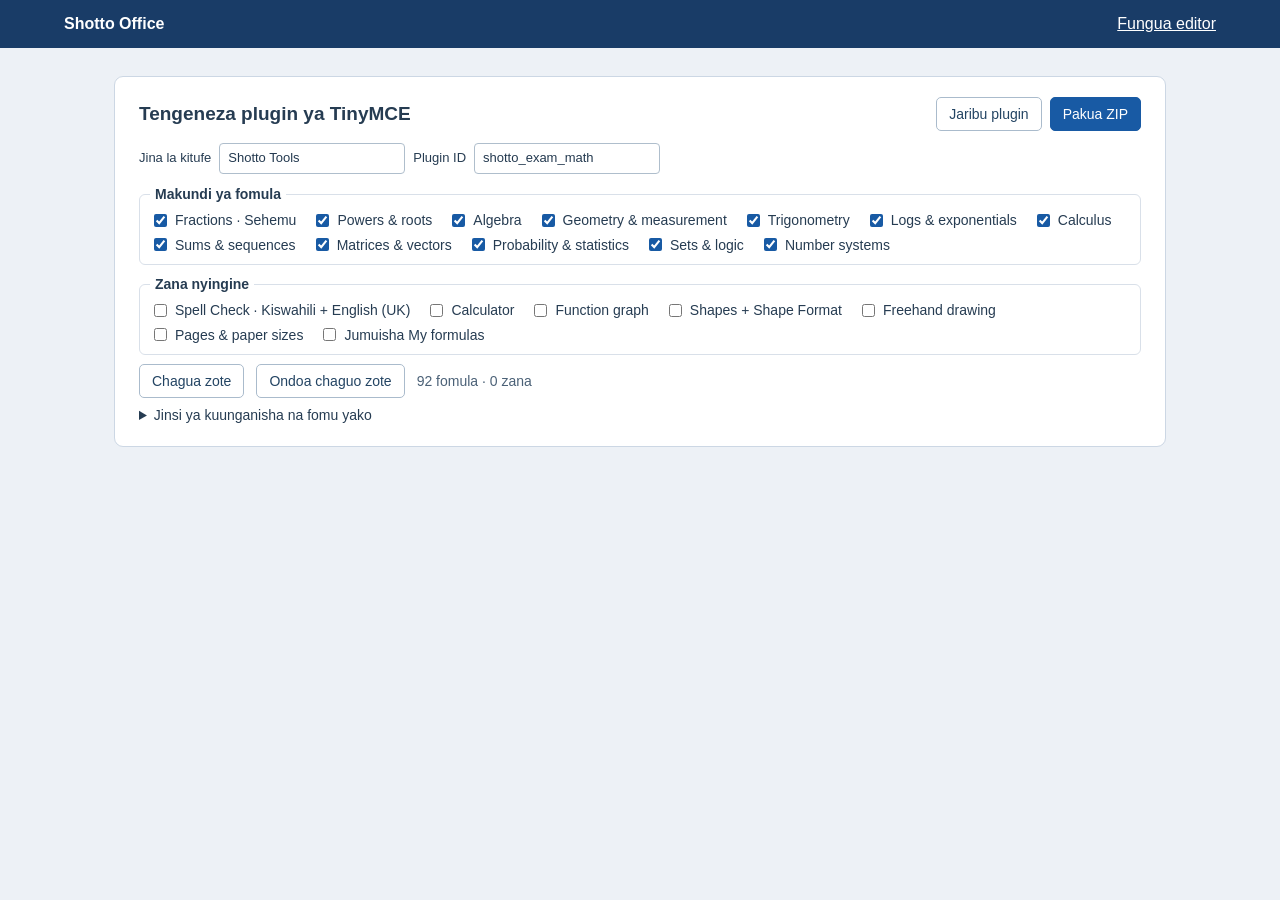
<file: studio/index.html>
<!doctype html>
<html lang="sw"><head><meta charset="utf-8"><meta name="viewport" content="width=device-width,initial-scale=1">
<title>Tengeneza Plugin · Shotto Office</title><link rel="stylesheet" href="builder.css"></head>
<body class="sp-page"><header><strong>Shotto Office</strong><a href="../index.html">Fungua editor</a></header>
<main data-shotto-builder></main>
<script src="catalog.js"></script><script src="visual.js"></script><script src="fflate.min.js"></script>
<script src="sources.js"></script><script src="portable.js"></script><script src="builder.js"></script>
</body></html>
</file>
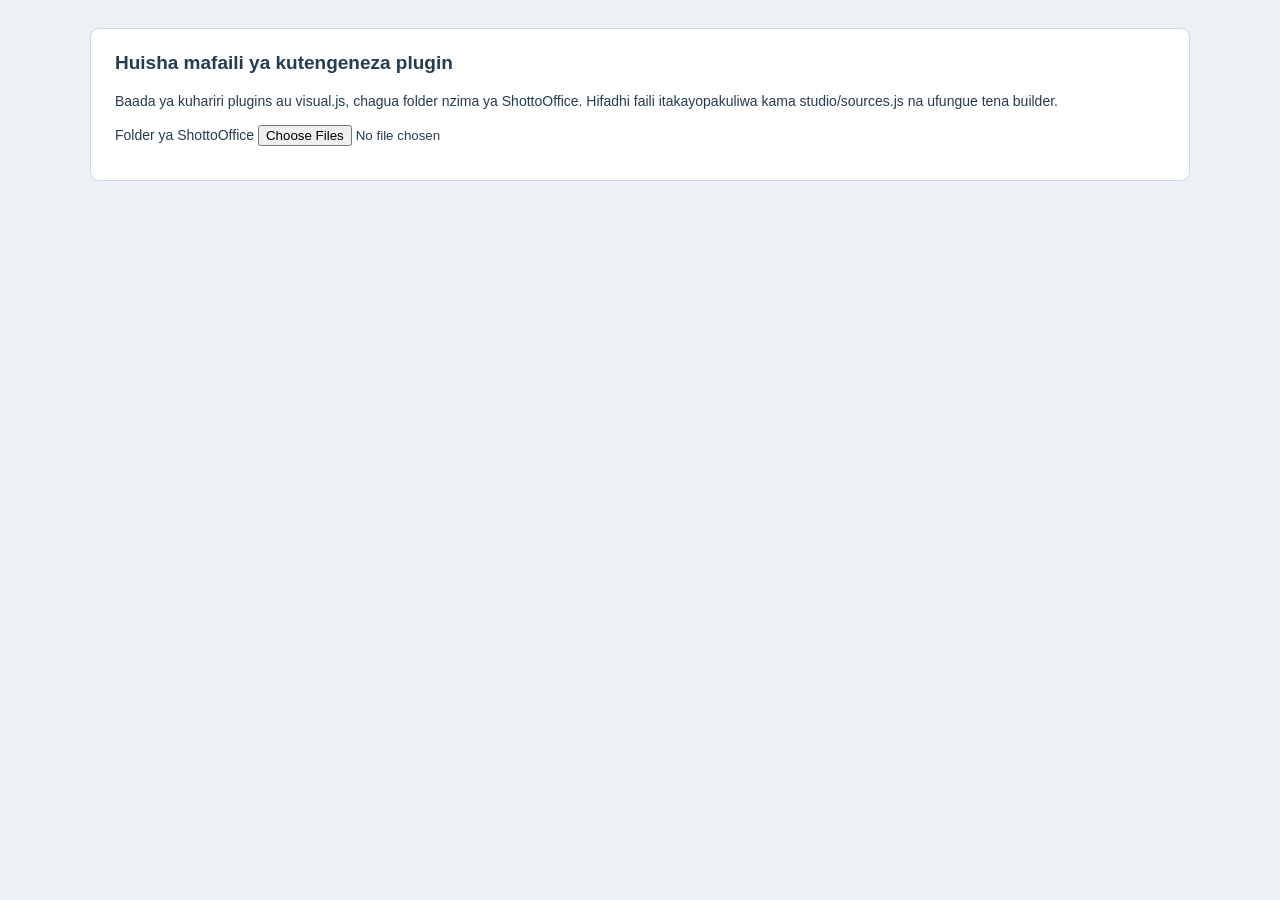
<file: studio/repack.html>
<!doctype html><html lang="sw"><head><meta charset="utf-8"><meta name="viewport" content="width=device-width,initial-scale=1"><title>Huisha source za plugin</title><link rel="stylesheet" href="builder.css"></head>
<body class="sp-page"><main class="sp-box"><h2>Huisha mafaili ya kutengeneza plugin</h2><p>Baada ya kuhariri plugins au visual.js, chagua folder nzima ya ShottoOffice. Hifadhi faili itakayopakuliwa kama studio/sources.js na ufungue tena builder.</p><label>Folder ya ShottoOffice <input type="file" webkitdirectory multiple id="folder"></label><p id="status" role="status"></p></main><script src="fflate.min.js"></script><script>
'use strict';
const files={"spell-engine.js":"plugins/spelling/engine.js","spell-dictionaries.js":"plugins/spelling/dictionaries.js","spell-plugin.js":"plugins/spelling/plugin.js","spelling/dictionaries/en_GB.aff":"plugins/spelling/dictionaries/en_GB.aff","spelling/dictionaries/en_GB.dic":"plugins/spelling/dictionaries/en_GB.dic","spelling/dictionaries/sw_TZ.aff":"plugins/spelling/dictionaries/sw_TZ.aff","spelling/dictionaries/sw_TZ.dic":"plugins/spelling/dictionaries/sw_TZ.dic","spelling/licenses/DICTIONARIES.txt":"plugins/spelling/licenses/DICTIONARIES.txt","spelling/licenses/LGPL-2.1.txt":"plugins/spelling/licenses/LGPL-2.1.txt","spelling/licenses/is-buffer.txt":"plugins/spelling/licenses/is-buffer.txt","spelling/licenses/nspell.txt":"plugins/spelling/licenses/nspell.txt",'math.js':'plugins/mathematics/plugin.js','drawing.js':'plugins/drawing/plugin.js','pages.js':'plugins/page-layout/plugin.js','visual.js':'studio/visual.js','inline.js':'studio/inline-equations.js','ribbon.js':'ribbon/ribbon.js','ribbon.css':'ribbon/ribbon.css','LICENSE.txt':'LICENSE.txt','notices.txt':'licenses/THIRD_PARTY_NOTICES.txt','math-legal.txt':'plugins/mathematics/app.js.LEGAL.txt'};
document.getElementById('folder').onchange=async event=>{
  const status=document.getElementById('status');
  try{
    const chosen=new Map([...event.target.files].map(f=>[f.webkitRelativePath.split('/').slice(1).join('/'),f]));
    const entries={};
    for(const [key,path] of Object.entries(files)){
      const file=chosen.get(path);
      if(!file)throw new Error('Faili inakosekana: '+path);
      entries[key]=new Uint8Array(await file.arrayBuffer());
    }
    const marker='window.ShottoFreeMathCSS=';
    const line=fflate.strFromU8(entries['math.js']).split('\n').find(line=>line.startsWith(marker));
    if(!line)throw new Error('Equation CSS haijapatikana.');
    entries['equation.css']=fflate.strToU8(JSON.parse(line.slice(marker.length).replace(/;$/,'')));
    const zip=fflate.zipSync(entries,{level:7});
    let content='';
    for(let start=0;start<zip.length;start+=32768)content+=String.fromCharCode(...zip.subarray(start,start+32768));
    const uri=URL.createObjectURL(new Blob(['window.ShottoStudioArchive="'+btoa(content)+'";'],{type:'text/javascript'}));
    const link=document.createElement('a');link.href=uri;link.download='sources.js';link.click();setTimeout(()=>URL.revokeObjectURL(uri),30000);
    status.textContent='sources.js iko tayari. Badilisha studio/sources.js kwa nakala hiyo.';
  }catch(error){status.textContent=error.message;}
};
</script></body></html>
</file>
<file: studio/builder.css>
.sp-box{font:14px/1.45 "Segoe UI",Arial,sans-serif;color:#263c52;max-width:1100px;margin:0 auto;padding:14px 19px 18px}
.sp-box *{box-sizing:border-box}.sp-box h2{margin:0;font-size:19px;font-weight:600}.sp-top{display:flex;justify-content:space-between;align-items:center;flex-wrap:wrap;gap:12px;margin-bottom:12px}
.sp-buttons,.sp-options,.sp-identity{display:flex;gap:8px;flex-wrap:wrap}.sp-box button,.sp-link{font:inherit;border:1px solid #aabbcc;background:white;border-radius:5px;color:#234463;cursor:pointer;padding:6px 12px}.sp-box button.sp-primary{background:#185aa4;border-color:#185aa4;color:white}
.sp-identity{margin:4px 0 10px}.sp-identity>label{display:flex;align-items:center;gap:8px;font-size:13px}.sp-box input[type=text]{padding:5px 8px;border:1px solid #afbecc;border-radius:4px;font:inherit;color:#23394f}
.sp-box fieldset{margin:9px 0;border:1px solid #d9e0e9;border-radius:6px;padding:6px 10px 9px}.sp-box legend{font-weight:600;padding:0 5px}.sp-options{column-gap:16px;row-gap:4px}.sp-options label{display:inline-flex;align-items:center;gap:5px;cursor:pointer}.sp-options input{accent-color:#185aa4}
.sp-foot{display:flex;gap:12px;align-items:center;flex-wrap:wrap}.sp-foot span{color:#4b6177}.sp-count{font-size:12px}.sp-box details{margin-top:7px}.sp-box pre{max-height:150px;overflow:auto;padding:8px;background:#f3f6fa;white-space:pre-wrap}.sp-preview{width:min(1050px,96vw);max-width:96vw;height:min(735px,92vh);border:1px solid #bac6d1;border-radius:9px;padding:10px;font:14px Arial,sans-serif;background:white}
.sp-preview>div{height:42px;display:flex;align-items:center;justify-content:space-between;padding:0 5px}.sp-preview iframe{width:100%;height:calc(100% - 45px);border:0}.sp-preview::backdrop{background:#21344c68}
.r-panel[data-panel=builder]:not([hidden]){display:block;max-height:54vh;overflow:auto}.r-panel[data-panel=builder] .sp-box{margin:0;max-width:1250px;width:100%}
.sp-page{margin:0;background:#edf1f6;font-family:"Segoe UI",Arial,sans-serif}.sp-page header{background:#193c67;color:white;padding:15px clamp(16px,5vw,64px);display:flex;align-items:center;justify-content:space-between}.sp-page header a{color:white}.sp-page main{background:white;border:1px solid #ccd7e4;border-radius:9px;max-width:1050px;margin:28px auto}.sp-page .sp-box{padding:20px 24px}
</file>
